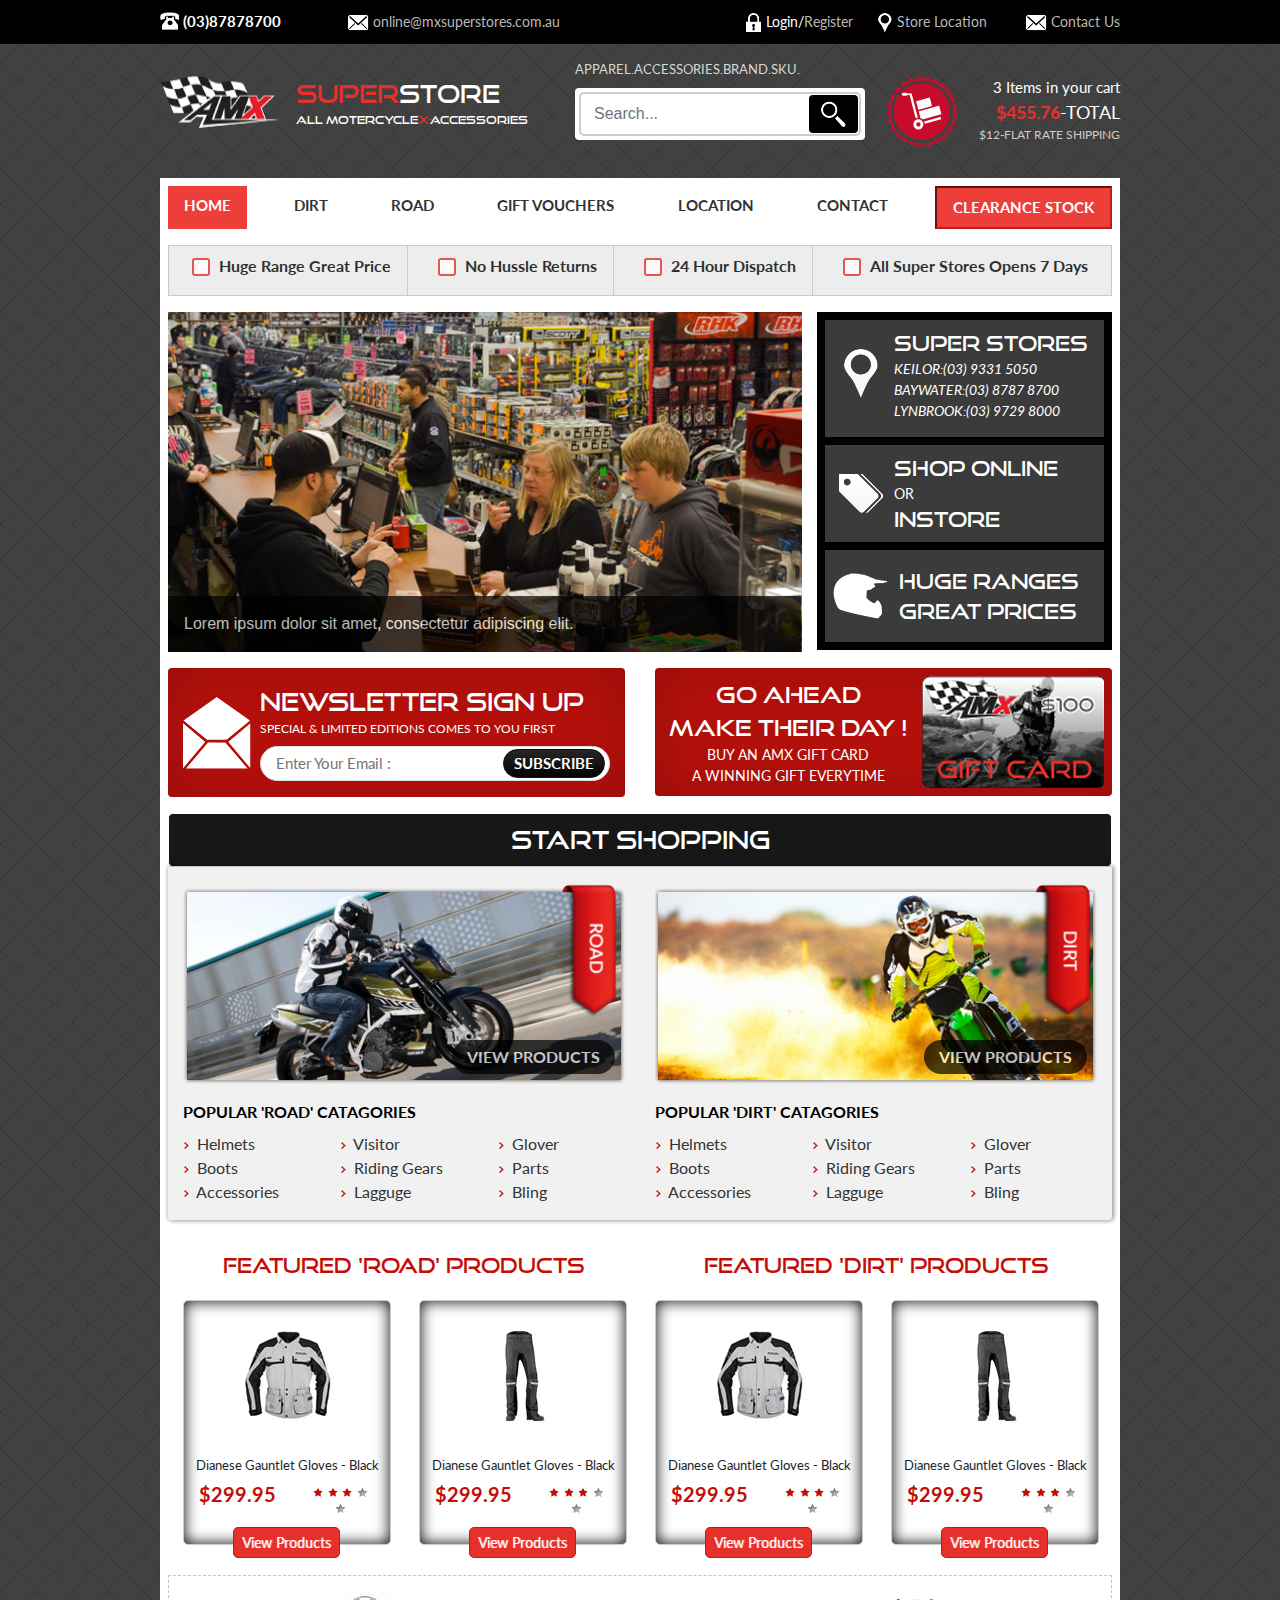
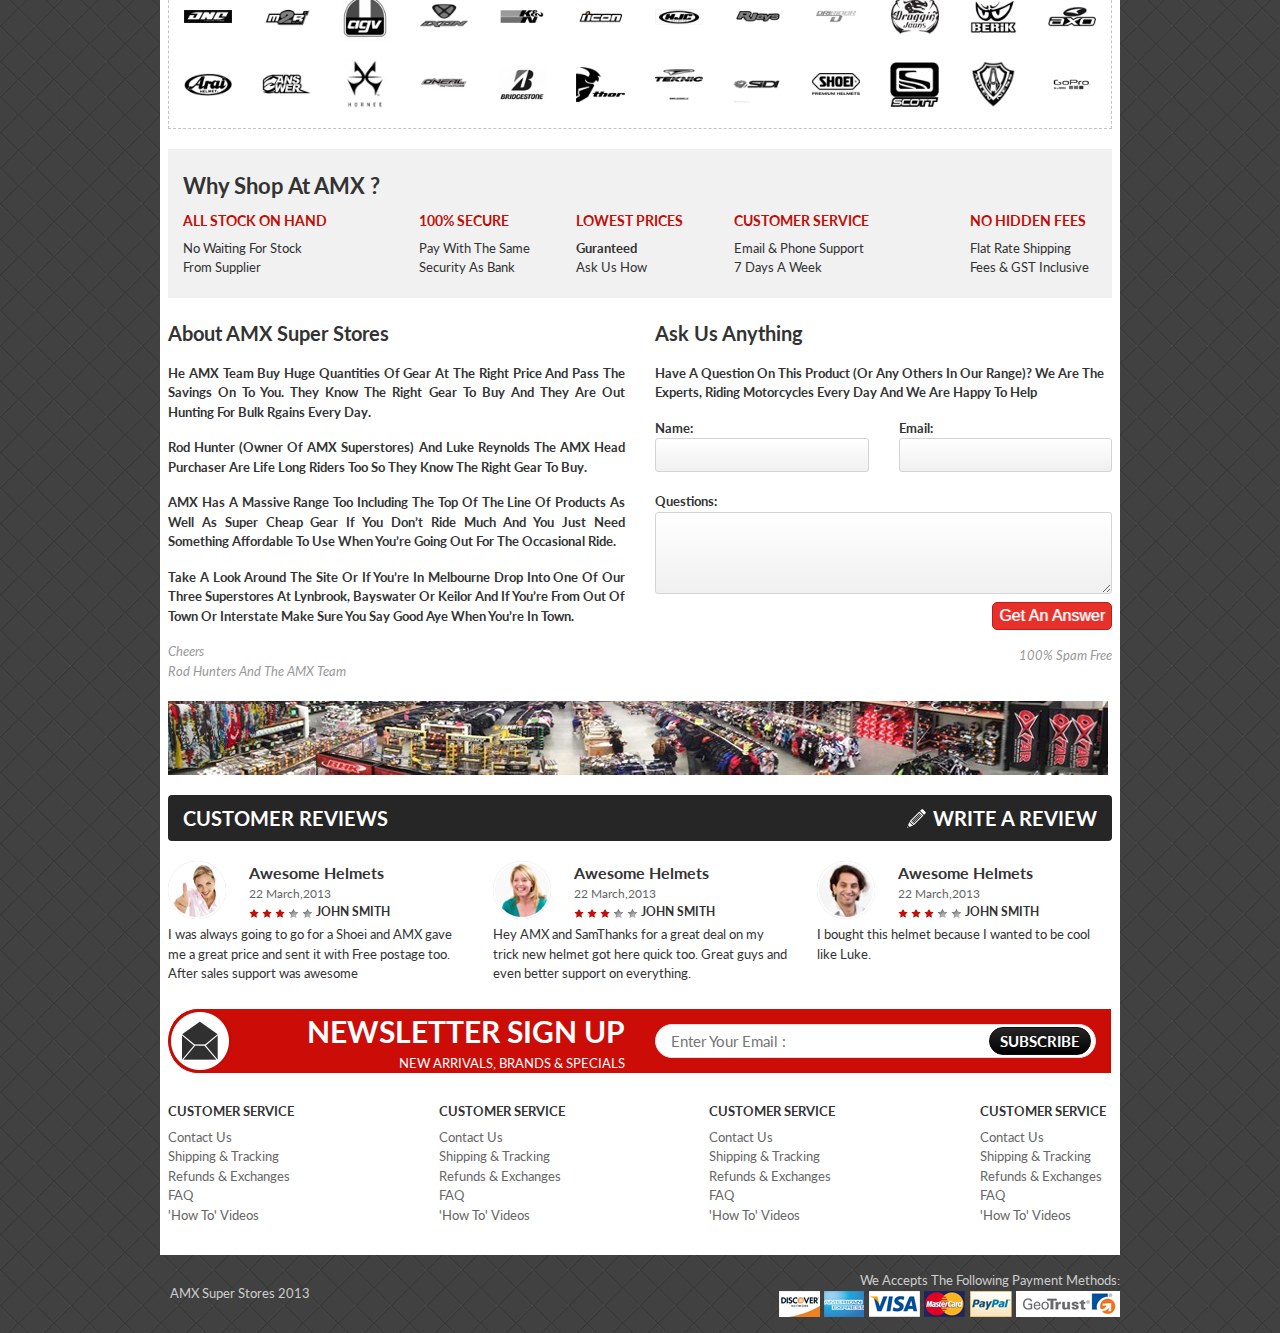
<file: index.html>
<html lang="en">
<head>
    <meta charset="UTF-8">
    <meta name="viewport" content="width=device-width, initial-scale=1.0">
    <meta http-equiv="X-UA-Compatible" content="ie=edge">
    <title>Super Stores</title>
    <link href="https://fonts.googleapis.com/css?family=Lato:300,400,700,900&display=swap" rel="stylesheet">
    <link rel="stylesheet" href="https://maxcdn.bootstrapcdn.com/bootstrap/4.0.0/css/bootstrap.min.css" integrity="sha384-Gn5384xqQ1aoWXA+058RXPxPg6fy4IWvTNh0E263XmFcJlSAwiGgFAW/dAiS6JXm" crossorigin="anonymous">
    <link rel="stylesheet" href="css/custom.css">
    <link rel="stylesheet" href="Fonts/good_times/GoodTimesRg-Regular/styles.css">
</head>
<body>
    <header class="bg-black">
        <div class="wrapper m-lg-auto py-10">
            <div class="row m-0 justify-content-between">
                <div class="col-lg-5">
                    <div class="row justify-content-between px-2 px-lg-0">
                        <div class="col-4 col px-0">
                            <span class="align-text-bottom"><img src="images/telephone-icon.png" alt=""></span>
                            <span class="text-white font-lato-F-15 font-weight-bold">(03)87878700</span>
                        </div>
                        <div class="col-8 col px-0 text-right">
                            <span><img src="images/email-icon.png" alt=""></span>
                            <span><a class="decoration-none text-caplitalize font-lato-F-14 text-gray1" href="mailto:online@mxsuperstores.com.au">online@mxsuperstores.com.au</a></span>
                        </div>
                    </div>
                </div>
                <div class="col-lg-5">
                   <div class="row justify-content-between px-2 px-lg-0 text-lg-right">
                        <div class="col-4 px-0">
                            <span><img src="images/login-icon.png" alt=""></span>
                            <span><a class="decoration-none text-white text-capitalize font-lato-F-14" href="#">login/<a class="decoration-none text-gray1 text-capitalize font-lato-F-14" href="#">register</a></span>
                        </div>
                        <div class="col-4 px-0 text-center text-lg-right">
                            <span><img src="images/location-icon.png" alt=""></span>
                            <span><a class="text-capitalize decoration-none text-gray1 font-lato-F-14" href="#">store location</a class="text-caplitalize"></span>
                        </div>
                        <div class="col-4 px-0 text-right">
                            <span><img src="images/email-icon.png" alt=""></span>
                            <span><a class="text-capitalize decoration-none text-gray1 font-lato-F-14" href="#">contact us</a class="text-caplitalize"></span>
                        </div>
                   </div>
                </div>
            </div>
        </div>
    </header> <!--black header code ends here-->
    <div class="bg">
        <div class="wrapper m-lg-auto">
            <div class="row m-0 pt-3 pb-30">
                <div class="col-7 col-md-6 col-lg-5 order-1 order-lg-1">
                    <div class="row pt-lg-3 px-2 px-lg-0">
                        <img class="img-fluid" src="images/logo.png" alt="">
                        <div class="col">
                            <p class="font-GoodtimesRg-f-24 text-uppercase m-0 text-white"><span class="text-red">super</span>store</p>
                            <p class="m-0 font-GoodtimesRg-f-11 text-uppercase text-white">all motercycle<span class="text-red">x-</span>accessories</p>
                        </div>
                    </div>
                </div>
                <div class="col-lg-4 order-3 order-lg-2">
                    <p class="text-uppercase text-gray2 font-lato-F-13 m-0 pb-2">apparel.accessories.brand.sku.</p>
                    <div class="p-1 bg-white rounded">
                        <form action="" class="m-0">
                            <div class="input-group custom-input-group">
                                <input type="text" class="form-control border-0" placeholder="Search..." aria-label="Search..." aria-describedby="basic-addon2">
                                <div class="input-group-append">
                                  <button class="btn btn-outline-secondary bg-black rounded border-0" type="button"><img src="images/search-icon.png" alt=""></button>
                                </div>
                            </div>
                        </form>
                    </div>
                </div>
                <div class="col-5 col-lg-3 order-2 order-lg-3">
                    <div class="row text-right px-2 px-lg-0 pt-lg-3">
                        <div class="col px-0">
                            <img src="images/cart-icon.png" alt="">
                        </div>
                        <div class="col-lg-8 px-0">
                            <p class="m-0 font-lato-F-15 text-white">3 Items in your cart</p>
                            <p class="m-0 font-lato-F-18 text-white text-uppercase"><span class="text-red font-weight-bold">$455.76</span>-total</p>
                            <p class="m-0 font-lato-F-12 text-uppercase text-ccc">$12-flat rate shipping</p>
                        </div>
                    </div>
                </div>
            </div> <!---------logo header area's code ends here---------->
            <div class="bg-gray">
                <div class="wrapper1">
                    <div class="px-2">
                        <nav class="nav nav-pills flex-column flex-lg-row justify-content-between font-lato-F-15 px-10 py-3 py-lg-2 text-center">
                            <a class="flex-sm-fill text-sm-center nav-link active text-uppercase font-weight-bold" href="#">home</a>
                            <a class="flex-sm-fill text-sm-center nav-link text-uppercase text-gray3 font-weight-bold" href="#">dirt</a>
                            <a class="flex-sm-fill text-sm-center nav-link text-uppercase text-gray3 font-weight-bold" href="#">road</a>
                            <a class="flex-sm-fill text-sm-center nav-link text-uppercase text-gray3 font-weight-bold" href="#">Gift vouchers</a>
                            <a class="flex-sm-fill text-sm-center nav-link text-uppercase text-gray3 font-weight-bold" href="#">location</a>
                            <a class="flex-sm-fill text-sm-center nav-link text-uppercase text-gray3 font-weight-bold" href="#">contact</a>
                            <a class="flex-sm-fill text-sm-center nav-link active text-uppercase font-weight-bold" href="#">clearance stock</a>
                        </nav> <!---navbar code ends here-->
                        <div class="row bg-chkbox-gray mx-0 mt-lg-2 chkdiv">
                           <div class="checkbox-custom px-3 py-2 m-auto">
                                <label>
                                    <input type="checkbox">
                                    <b></b>
                                    <span class="text-capitalize font-lato-F-16 text-black font-weight-bold">huge range great price</span>
                                </label>
                            </div>
                            <div class="checkbox-custom px-3 py-2 m-auto">
                                <label>
                                    <input type="checkbox">
                                    <b></b>
                                    <span class="text-capitalize font-lato-F-16 text-black font-weight-bold">no hussle returns</span>
                                </label>
                            </div>
                            <div class="checkbox-custom px-3 py-2 m-auto">
                                <label>
                                    <input type="checkbox">
                                    <b></b>
                                    <span class="text-capitalize font-lato-F-16 text-black font-weight-bold">24 hour dispatch</span>
                                </label>
                            </div>
                            <div class="checkbox-custom px-3 py-2 m-auto">
                                <label>
                                    <input type="checkbox">
                                    <b></b>
                                    <span class="text-capitalize font-lato-F-16 text-black font-weight-bold">all super stores opens 7 days</span>
                                </label>
                            </div>
                        </div> <!--checkbox options code ends here-->
                        <div class="py-3">
                            <div class="row">
                                <div class="col-12 col-lg-8 pr-lg-0 img-banners">
                                    <img class="w-100" src="images/banner1.png" alt="">
                                    <div class="lower-border">
                                        <p class="m-0 pl-3 py-3 text-white">Lorem ipsum dolor sit amet, consectetur adipiscing elit.</p>
                                    </div>
                                </div>
                                <div class="col-12 col-lg-4">
                                    <div class="bg-black p-2 d-sm-flex justify-content-sm-between justify-content-md-around d-lg-block">
                                        <div class="row bg-gray1 p-2 pb-lg-3 mx-0 justify-content-around align-items-center">
                                            <div class="col-3 col-lg-2 px-0 text-center">
                                                <img src="images/location-big-icon.png" alt="">
                                            </div>
                                            <div class="col-9 col-lg-9 px-0 text-center text-lg-left">
                                                <p class="m-0 text-white text-uppercase
                                                font-GoodtimesRg-f-20">super stores</p>
                                                <p class="m-0 text-white text-uppercase font-lato-F-14 font-italic
                                                "><span>keilor:</span><span>(03) 9331 5050</span></p>
                                                <p class="m-0 text-white text-uppercase font-lato-F-14 font-italic
                                                "><span>baywater:</span><span>(03) 8787 8700</span></p>
                                                <p class="m-0 text-white text-uppercase font-lato-F-14 font-italic
                                                "><span>lynbrook:</span><span>(03) 9729 8000</span></p>
                                            </div>
                                        </div>
                                        <div class="row bg-gray1 p-2 py-lg-2 mx-0 mx-lg-0 my-2 my-sm-0 mx-sm-2 my-lg-2 justify-content-around align-items-center">
                                            <div class="col-3 col-lg-2 px-0 text-center">
                                                <img src="images/tag-big-icon.png" alt="">
                                            </div>
                                            <div class="col-9 col-lg-9 px-0 text-center text-lg-left">
                                                <p class="m-0 text-white text-uppercase font-GoodtimesRg-f-20">shop online</p>
                                                <p class="m-0 text-white text-uppercase font-lato-F-14">or</p>
                                                <p class="m-0 text-white text-uppercase font-GoodtimesRg-f-20">instore</p>
                                            </div>
                                        </div>
                                        <div class="row bg-gray1 p-2 py-lg-3 mx-0 justify-content-between align-items-center">
                                            <div class="col-3 col-lg-2 px-0 text-center">
                                                <img src="images/headgear-icon.png" alt="">
                                            </div>
                                            <div class="col-9 col-lg-9 px-0 text-center text-lg-left">
                                                <p class="m-0 text-white text-uppercase font-GoodtimesRg-f-20">huge ranges</p>
                                                <p class="m-0 text-white text-uppercase font-GoodtimesRg-f-20">great prices</p>
                                            </div>
                                        </div>
                                    </div>
                                </div>
                            </div>
                        </div> <!-- banners code ends here -->
                        <div class="bike-cards">
                            <div class="row">
                                <div class="col-12 col-lg-6 mb-2 mb-lg-0">
                                    <div class="row mx-0 bg-bike-cards rounded align-items-center py-3 justify-content-around bike-card1">
                                        <div class="col-3 col-md-3 col-lg-2 pr-0 pr-lg-3 text-md-center text-lg-left">
                                            <img src="images/email-big-icon.png" alt="">
                                        </div>
                                        <div class="col-9 col-md-6 col-lg-10 pl-0 pl-lg-3">
                                            <p class="m-0 font-GoodtimesRg-f-24 text-uppercase text-white">newsletter sign up</p>
                                            <p class="m-0 font-lato-F-12 text-uppercase text-white">special & limited editions comes to you first</p>
                                            <div class="col p-0 mt-2">
                                                <form action="" class="m-0">
                                                    <div class="subscribe-butn-area">
                                                        <input type="text" name="" id="" class="w-100 subs-input font-lato-F-15 text-gray6" placeholder="Enter Your Email :">
                                                        <button class="subs-btn1 button-bg text-white text-uppercase font-lato-F-15 font-weight-bold">subscribe</button>
                                                    </div>
                                                </form>
                                            </div>
                                        </div>
                                    </div>
                                </div>
                                <div class="col-12 col-lg-6 mt-2 mt-lg-0">
                                    <div class="row mx-0 bg-bike-cards rounded py-2 text-center align-items-center bike-card1">
                                        <div class="col-6 col-lg-7 px-0 text-uppercase text-white">
                                            <p class="m-0 font-GoodtimesRg-f-22">go ahead</p>
                                            <p class="m-0 font-GoodtimesRg-f-22">make their day !</p>
                                            <p class="m-0 font-lato-F-14">buy an amx gift card</p>
                                            <p class="m-0 font-lato-F-14">a winning gift everytime</p>
                                        </div>
                                        <div class="col*">
                                            <div>
                                                <img class="img-responsive" src="images/gift-card-icon.png" alt="">
                                            </div>
                                        </div>
                                    </div>
                                </div>
                            </div>
                        </div> <!--bike cards ends here------>
                        <div class="row mx-0 pt-3">
                            <button type="button" class="btn btn-secondary btn-lg btn-block text-uppercase font-GoodtimesRg-f-24 bg-startShopping custom-btn">start shopping</button>
                        </div> <!-- start shopping code ends here------>
                        <div class="row mx-0">
                            <div class="bg-offwhite rounded-bottom bike-categories">
                                <div class="row mx-0 pt-3">
                                    <div class="col-12 col-md-6 col-lg-6">
                                        <div class="dirt-bike-cart">
                                            <img class="w-100" src="images/roadbike-img.png" alt="">
                                            <button class="btn-custom-1 font-lato-F-16 font-weight-bold">view products</button>
                                        </div>
                                        <div class="product-nav py-3">
                                            <p class="m-0 text-uppercase font-lato-F-16 font-weight-bold text-black pb-lg-2">popular 'road' catagories</p>
                                            <div class="row justify-content-between">
                                                <div class="col-4 px-0">
                                                    <ul class="nav flex-column">
                                                        <li class="nav-item">
                                                          <a class="nav-link text-capitalize text-gray3 font-lato-F-16" href="#"><img class="px-1" src="images/red-arrow.png" alt=""> helmets</a>
                                                        </li>
                                                        <li class="nav-item">
                                                          <a class="nav-link text-capitalize text-gray3 font-lato-F-16" href="#"><img class="px-1" src="images/red-arrow.png" alt=""> boots</a>
                                                        </li>
                                                        <li class="nav-item">
                                                          <a class="nav-link text-capitalize text-gray3 font-lato-F-16" href="#"><img class="px-1" src="images/red-arrow.png" alt=""> accessories</a>
                                                        </li>
                                                    </ul>
                                                </div>
                                                <div class="col-4 px-0">
                                                    <ul class="nav flex-column">
                                                        <li class="nav-item">
                                                          <a class="nav-link text-capitalize text-gray3 font-lato-F-16" href="#"><img class="px-1" src="images/red-arrow.png" alt=""> visitor</a>
                                                        </li>
                                                        <li class="nav-item">
                                                          <a class="nav-link text-capitalize text-gray3 font-lato-F-16" href="#"><img class="px-1" src="images/red-arrow.png" alt=""> riding gears</a>
                                                        </li>
                                                        <li class="nav-item">
                                                          <a class="nav-link text-capitalize text-gray3 font-lato-F-16" href="#"><img class="px-1" src="images/red-arrow.png" alt=""> lagguge</a>
                                                        </li>
                                                    </ul>
                                                </div>
                                                <div class="col-4 px-0">
                                                    <ul class="nav flex-column">
                                                        <li class="nav-item">
                                                          <a class="nav-link text-capitalize text-gray3 font-lato-F-16" href="#"><img class="px-1" src="images/red-arrow.png" alt=""> glover</a>
                                                        </li>
                                                        <li class="nav-item">
                                                          <a class="nav-link text-capitalize text-gray3 font-lato-F-16" href="#"><img class="px-1" src="images/red-arrow.png" alt=""> parts</a>
                                                        </li>
                                                        <li class="nav-item">
                                                          <a class="nav-link text-capitalize text-gray3 font-lato-F-16" href="#"><img class="px-1" src="images/red-arrow.png" alt=""> bling</a>
                                                        </li>
                                                    </ul>
                                                </div>
                                            </div>
                                        </div>
                                    </div>
                                    <div class="col-12 col-md-6 col-lg-6">
                                        <div class="dirt-bike-cart">
                                            <img class="w-100" src="images/dit-bike-img.png" alt="">
                                            <button class="btn-custom-1 font-lato-F-16 font-weight-bold">view products</button>
                                        </div>
                                        <div class="product-nav py-3">
                                            <p class="m-0 text-uppercase font-lato-F-16 font-weight-bold text-black pb-lg-2">popular 'dirt' catagories</p>
                                            <div class="row justify-content-between">
                                                <div class="col-4 px-0">
                                                    <ul class="nav flex-column">
                                                        <li class="nav-item">
                                                          <a class="nav-link text-capitalize text-gray3 font-lato-F-16" href="#"><img class="px-1" src="images/red-arrow.png" alt=""> helmets</a>
                                                        </li>
                                                        <li class="nav-item">
                                                          <a class="nav-link text-capitalize text-gray3 font-lato-F-16" href="#"><img class="px-1" src="images/red-arrow.png" alt=""> boots</a>
                                                        </li>
                                                        <li class="nav-item">
                                                          <a class="nav-link text-capitalize text-gray3 font-lato-F-16" href="#"><img class="px-1" src="images/red-arrow.png" alt=""> accessories</a>
                                                        </li>
                                                    </ul>
                                                </div>
                                                <div class="col-4 px-0">
                                                    <ul class="nav flex-column">
                                                        <li class="nav-item">
                                                          <a class="nav-link text-capitalize text-gray3 font-lato-F-16" href="#"><img class="px-1" src="images/red-arrow.png" alt=""> visitor</a>
                                                        </li>
                                                        <li class="nav-item">
                                                          <a class="nav-link text-capitalize text-gray3 font-lato-F-16" href="#"><img class="px-1" src="images/red-arrow.png" alt=""> riding gears</a>
                                                        </li>
                                                        <li class="nav-item">
                                                          <a class="nav-link text-capitalize text-gray3 font-lato-F-16" href="#"><img class="px-1" src="images/red-arrow.png" alt=""> lagguge</a>
                                                        </li>
                                                    </ul>
                                                </div>
                                                <div class="col-4 px-0">
                                                    <ul class="nav flex-column">
                                                        <li class="nav-item">
                                                          <a class="nav-link text-capitalize text-gray3 font-lato-F-16" href="#"><img class="px-1" src="images/red-arrow.png" alt=""> glover</a>
                                                        </li>
                                                        <li class="nav-item">
                                                          <a class="nav-link text-capitalize text-gray3 font-lato-F-16" href="#"><img class="px-1" src="images/red-arrow.png" alt=""> parts</a>
                                                        </li>
                                                        <li class="nav-item">
                                                          <a class="nav-link text-capitalize text-gray3 font-lato-F-16" href="#"><img class="px-1" src="images/red-arrow.png" alt=""> bling</a>
                                                        </li>
                                                    </ul>
                                                </div>
                                            </div>
                                        </div>
                                    </div>
                                </div>
                            </div>
                        </div> <!---bike categories code ends here----->
                        <div class="row mx-0 py-30">
                            <div class="col-12 col-lg-6">
                                <div class="row justify-content-center pb-20">
                                    <p class="text-redGoodTimes font-GoodtimesRg-f-20 m-0">featured 'road' products</p>
                                </div>
                                <div class="row">
                                    <div class="col-6">
                                        <div class="cards bg-white m-auto">
                                            <div class="py-30">
                                                <img src="images/jacket-icon.png" alt="">
                                            </div>
                                            <p class="m-0 font-lato-F-13 py-1">Dianese Gauntlet Gloves - Black</p>
                                            <div class="row mx-0 pb-30">
                                                <div class="col">
                                                    <p class="m-0 text-redGoodTimes font-weight-bold font-lato-F-20">$299.95</p>
                                                </div>
                                                <div class="col">
                                                    <img src="images/red-star-icon.png" alt="">
                                                    <img src="images/red-star-icon.png" alt="">
                                                    <img src="images/red-star-icon.png" alt="">
                                                    <img src="images/star-gray.png" alt="">
                                                    <img src="images/star-gray.png" alt="">
                                                </div>
                                            </div>
                                        </div>
                                        <div class="row justify-content-center">
                                            <button class="px-2 py-1 cards-btn font-lato-F-14">view products</button>
                                        </div>
                                    </div>
                                    <div class="col-6">
                                        <div class="cards bg-white m-auto">
                                           <div class="py-30">
                                                <img src="images/pant-icon.png" alt="">
                                           </div>
                                            <p class="m-0 font-lato-F-13 py-1">Dianese Gauntlet Gloves - Black</p>
                                            <div class="row mx-0 pb-30">
                                                <div class="col">
                                                    <p class="m-0 text-redGoodTimes font-weight-bold font-lato-F-20">$299.95</p>
                                                </div>
                                                <div class="col">
                                                    <img src="images/red-star-icon.png" alt="">
                                                    <img src="images/red-star-icon.png" alt="">
                                                    <img src="images/red-star-icon.png" alt="">
                                                    <img src="images/star-gray.png" alt="">
                                                    <img src="images/star-gray.png" alt="">
                                                </div>
                                            </div>
                                        </div>
                                        <div class="row justify-content-center">
                                            <button class="px-2 py-1 cards-btn font-lato-F-14">view products</button>
                                        </div>
                                    </div>
                                </div>
                             </div>  
                             <div class="col-12 col-lg-6 mt-5 mt-lg-0">
                                    <div class="row justify-content-center pb-20">
                                        <p class="text-redGoodTimes font-GoodtimesRg-f-20 m-0">featured 'dirt' products</p>
                                    </div>
                                    <div class="row">
                                        <div class="col-6">
                                            <div class="cards bg-white m-auto">
                                                <div class="py-30">
                                                    <img src="images/jacket-icon.png" alt="">
                                                </div>
                                                <p class="m-0 font-lato-F-13 py-1">Dianese Gauntlet Gloves - Black</p>
                                                <div class="row mx-0 pb-30">
                                                    <div class="col">
                                                        <p class="m-0 text-redGoodTimes font-weight-bold font-lato-F-20">$299.95</p>
                                                    </div>
                                                    <div class="col">
                                                        <img src="images/red-star-icon.png" alt="">
                                                        <img src="images/red-star-icon.png" alt="">
                                                        <img src="images/red-star-icon.png" alt="">
                                                        <img src="images/star-gray.png" alt="">
                                                        <img src="images/star-gray.png" alt="">
                                                    </div>
                                                </div>
                                            </div>
                                            <div class="row justify-content-center">
                                                <button class="px-2 py-1 cards-btn font-lato-F-14">view products</button>
                                            </div>
                                        </div>
                                        <div class="col-6">
                                            <div class="cards bg-white position-relative m-auto">
                                               <div class="py-30">
                                                    <img src="images/pant-icon.png" alt="">
                                               </div>
                                                <p class="m-0 font-lato-F-13 py-1">Dianese Gauntlet Gloves - Black</p>
                                                <div class="row mx-0 pb-30">
                                                    <div class="col">
                                                        <p class="m-0 text-redGoodTimes font-weight-bold font-lato-F-20">$299.95</p>
                                                    </div>
                                                    <div class="col">
                                                        <img src="images/red-star-icon.png" alt="">
                                                        <img src="images/red-star-icon.png" alt="">
                                                        <img src="images/red-star-icon.png" alt="">
                                                        <img src="images/star-gray.png" alt="">
                                                        <img src="images/star-gray.png" alt="">
                                                    </div>
                                                </div>
                                            </div>
                                            <div class="row justify-content-center">
                                                <button class="px-2 py-1 cards-btn font-lato-F-14">view products</button>
                                            </div>
                                        </div>
                                    </div>
                             </div> 
                        </div> <!---products cards code ends here----->
                        <div class="brands-logo py-2">
                            <div class="row mx-0 py-2 align-items-center justify-content-between">
                                <div class="col-2 col-lg-1 py-2 py-lg-0">
                                    <img class="img-fluid" src="images/1.png" alt="">
                                </div>
                                <div class="col-2 col-lg-1 py-2 py-lg-0">
                                    <img class="img-fluid" src="images/2.png" alt="">
                                </div>
                                <div class="col-2 col-lg-1 py-2 py-lg-0">
                                    <img class="img-fluid" src="images/3.png" alt="">
                                </div>
                                <div class="col-2 col-lg-1 py-2 py-lg-0">
                                    <img class="img-fluid" src="images/4.png" alt="">
                                </div>
                                <div class="col-2 col-lg-1 py-2 py-lg-0">
                                    <img class="img-fluid" src="images/5.png" alt="">
                                </div>
                                <div class="col-2 col-lg-1 py-2 py-lg-0">
                                    <img class="img-fluid" src="images/6.png" alt="">
                                </div>
                                <div class="col-2 col-lg-1 py-2 py-lg-0">
                                    <img class="img-fluid" src="images/7.png" alt="">
                                </div>
                                <div class="col-2 col-lg-1 py-2 py-lg-0">
                                    <img class="img-fluid" src="images/8.png" alt="">
                                </div>
                                <div class="col-2 col-lg-1 py-2 py-lg-0">
                                    <img class="img-fluid" src="images/9.png" alt="">
                                </div>
                                <div class="col-2 col-lg-1 py-2 py-lg-0">
                                    <img class="img-fluid" src="images/10.png" alt="">
                                </div>
                                <div class="col-2 col-lg-1 py-2 py-lg-0">
                                    <img class="img-fluid" src="images/11.png" alt="">
                                </div>
                                <div class="col-2 col-lg-1 py-2 py-lg-0">
                                    <img class="img-fluid" src="images/12.png" alt="">
                                </div>
                            </div>
                            <div class="row mx-0 py-2 align-items-center">
                                <div class="col-2 col-lg-1 py-2 py-lg-0">
                                    <img class="img-fluid" src="images/13.png" alt="">
                                </div>
                                <div class="col-2 col-lg-1 py-2 py-lg-0">
                                    <img class="img-fluid" src="images/14.png" alt="">
                                </div>
                                <div class="col-2 col-lg-1 py-2 py-lg-0">
                                    <img class="img-fluid" src="images/15.png" alt="">
                                </div>
                                <div class="col-2 col-lg-1 py-2 py-lg-0">
                                    <img class="img-fluid" src="images/16.png" alt="">
                                </div>
                                <div class="col-2 col-lg-1 py-2 py-lg-0">
                                    <img class="img-fluid" src="images/17.png" alt="">
                                </div>
                                <div class="col-2 col-lg-1 py-2 py-lg-0">
                                    <img class="img-fluid" src="images/18.png" alt="">
                                </div>
                                <div class="col-2 col-lg-1 py-2 py-lg-0">
                                    <img class="img-fluid" src="images/19.png" alt="">
                                </div>
                                <div class="col-2 col-lg-1 py-2 py-lg-0">
                                    <img class="img-fluid" src="images/20.png" alt="">
                                </div>
                                <div class="col-2 col-lg-1 py-2 py-lg-0">
                                    <img class="img-fluid" src="images/21.png" alt="">
                                </div>
                                <div class="col-2 col-lg-1 py-2 py-lg-0">
                                    <img class="img-fluid" src="images/22.png" alt="">
                                </div>
                                <div class="col-2 col-lg-1 py-2 py-lg-0">
                                    <img class="img-fluid" src="images/23.png" alt="">
                                </div>
                                <div class="col-2 col-lg-1 py-2 py-lg-0">
                                    <img class="img-fluid" src="images/24.png" alt="">
                                </div>
                            </div>
                        </div> <!---brands logo code ends here----->
                        <div class="reason bg-offwhite my-20 py-20">
                            <div class="row mx-0 pl-15 justify-content-center                       justify-content-md-start">
                                <p class="m-0 font-lato-F-22 font-weight-bold text-capitalize text-gray3">why shop at AMX ?</p>
                            </div>
                            <div class="row mx-0">
                                <div class="col-5 col-lg-3 pr-0 m-auto">
                                    <p class="m-0 text-redGoodTimes font-lato-F-14 font-weight-bold text-uppercase py-2">all stock on hand</p>
                                    <p class="m-0 font-lato-F-13 text-capitalize text-gray3 font-weight-normal">no waiting for stock</p>
                                    <p class="m-0 font-lato-F-13 text-capitalize text-gray3 font-weight-normal">from supplier</p>
                                </div>
                                <div class="col-4 col-lg-2 pr-0 m-auto">
                                    <p class="m-0 text-redGoodTimes font-lato-F-14 font-weight-bold text-uppercase py-2">100% secure</p>
                                    <p class="m-0 font-lato-F-13 text-capitalize text-gray3">pay with the same</p>
                                    <p class="m-0 font-lato-F-13 text-capitalize text-gray3">security as bank</p>
                                </div>
                                <div class="col-4 col-lg-2 pr-0 m-auto">
                                    <p class="m-0 text-redGoodTimes font-lato-F-14 font-weight-bold text-uppercase py-2">lowest prices</p>
                                    <p class="m-0 font-lato-F-13 text-capitalize text-gray3 font-weight-bold">guranteed</p>
                                    <p class="m-0 font-lato-F-13 text-capitalize text-gray3">ask us how</p>
                                </div>
                                <div class="col-4 col-lg-3 pr-0 m-auto">
                                    <p class="m-0 text-redGoodTimes font-lato-F-14 font-weight-bold text-uppercase py-2">customer service</p>
                                    <p class="m-0 font-lato-F-13 text-capitalize text-gray3">email & phone support</p>
                                    <p class="m-0 font-lato-F-13 text-capitalize text-gray3">7 days a week</p>
                                </div>
                                <div class="col-4 col-lg-2 m-auto">
                                    <p class="m-0 text-redGoodTimes font-lato-F-14 font-weight-bold text-uppercase py-2">no hidden fees</p>
                                    <p class="m-0 font-lato-F-13 text-capitalize text-gray3">flat rate shipping</p>
                                    <p class="m-0 font-lato-F-13 text-capitalize text-gray3">fees & GST inclusive</p>
                                </div>
                            </div>
                        </div> <!-- the reason part code ends here ---->
                        <div class="about">
                            <div class="row pb-20">
                                <div class="col-12 col-md-6">
                                    <p class="text-capitalize font-lato-F-20 font-weight-bold text-gray3">about AMX super stores</p>
                                    <p class="text-capitalize font-lato-F-13 font-weight-bold text-gray3 text-justify">he AMX team buy huge quantities of gear at the right price and pass the savings on to you. They know the right gear to buy and they are out hunting for bulk  rgains every day. </p>
                                    <p class="text-capitalize font-lato-F-13 font-weight-bold text-gray3 text-justify">Rod Hunter (owner of AMX Superstores) and Luke Reynolds the AMX head purchaser are life long riders too so they know the right gear to buy.</p>         
                                    <p class="text-capitalize font-lato-F-13 font-weight-bold text-gray3 text-justify"> AMX has a massive range too including the top of the line of products as well as super cheap gear if you don’t ride much and you just need something affordable to use when you’re going out for the occasional ride.</p>         
                                    <p class="text-capitalize font-lato-F-13 font-weight-bold text-gray3 text-justify">Take a look around the site or if you’re in Melbourne drop into one of our three superstores at Lynbrook, Bayswater or Keilor and if you’re from out of town or interstate make sure you say good aye when you’re in town. </p>
                                    <p class="m-0 text-capitalize font-lato-F-13 text-gray4 font-italic">cheers</p>
                                    <p class="m-0 text-capitalize font-lato-F-13 text-gray4 font-italic">rod hunters and the AMX team</p>
                                </div>
                                <div class="col-12 col-sm-10 m-auto col-md-6 pt-3 pt-md-0 mt-md-0">
                                    <p class="text-capitalize font-lato-F-20 font-weight-bold text-gray3">ask us anything</p>
                                    <p class="text-capitalize font-lato-F-13 font-weight-bold text-gray3">Have a question on this product (or any others in our range)? We are the experts, riding motorcycles every day and we are happy to help</p>
                                    <div class="row">
                                        <div class="col col-6">
                                            <span class="text-capitalize font-lato-F-13 font-weight-bold text-gray3 py-1" for="name" >name:</span>
                                            <input type="text" name="name" id="name" class="w-100 py-1">
                                        </div>
                                        <div class="col col-6">
                                            <span class="text-capitalize font-lato-F-13 font-weight-bold text-gray3 py-1" for="email" >email:</span>
                                            <input type="email" name="email" id="email" class="w-100 py-1">
                                        </div>
                                    </div>
                                    <div class="row pt-20">
                                        <div class="col">
                                            <span class="text-capitalize font-lato-F-13 font-weight-bold text-gray3 py-1" for="questions" >questions:</span>
                                            <textarea name="questions" id="questions" cols="30" rows="3" class="w-100 py-1"></textarea>
                                        </div>
                                    </div>
                                    <div class="row mx-0 py-2 justify-content-end">
                                        <button class="cards-btn-answer">get an answer</button>
                                    </div>
                                    <div class="row mx-0 py-2 justify-content-end">
                                        <p class="m-0 text-capitalize font-lato-F-13 text-gray4 font-italic">100% spam free</p>
                                    </div>
                                </div>
                            </div>
                        </div> <!--- about code ends here---->
                        <div class="row mx-0 pb-20">
                            <img class="img-fluid" src="images/banner-bottom.png" alt="">
                        </div>
                        <div class="row mx-0 bg-reviews justify-content-between py-2 rounded">
                            <div class="col col-lg-3">
                                <a href="#" class="text-decoration-none"><p class="m-0 text-white text-uppercase font-lato-F-20 font-weight-bold">customer reviews</p></a>
                            </div>
                            <div class="col col-lg-3 text-right">
                                <a href="#" class="text-decoration-none">
                                    <span class="review-pen"><img src="images/pencil-icon.png" alt=""></span>
                                    <span class="text-white text-uppercase font-lato-F-20 font-weight-bold">write a review</span>
                                </a>
                            </div>
                        </div> <!-----review code ends here----->
                        <div class="profiles py-20">
                            <div class="row">
                                <div class="col-12 col-md-4">
                                    <div class="row">
                                        <div class="col-3">
                                            <img src="images/profile1.png" alt="">
                                        </div>
                                        <div class="col-9">
                                            <p class="text-capitalize font-lato-F-16 font-weight-bold text-gray3 m-0">awesome helmets</p>
                                            <p class="m-0 font-lato-F-12 text-capitalize text-gray5">22 march,2013</p>
                                            <p class="m-0 text-uppercase font-lato-F-12 font-weight-bold text-gray3">
                                                <span>
                                                    <img src="images/red-star-icon.png" alt="">
                                                    <img src="images/red-star-icon.png" alt="">
                                                    <img src="images/red-star-icon.png" alt="">
                                                    <img src="images/star-gray.png" alt="">
                                                    <img src="images/star-gray.png" alt="">
                                                </span>
                                                <span class="text-uppercase">john smith</span>
                                            </p>
                                        </div>
                                    </div>
                                    <div class="row mx-0">
                                        <p class="font-lato-F-13 py-1 text-gray3">I was always going to go for a Shoei and AMX gave me a great price and sent it with Free postage too.
                                            After sales support was awesome
                                        </p>
                                    </div>
                                </div>
                                <div class="col-12 col-md-4">
                                    <div class="row">
                                        <div class="col-3">
                                            <img src="images/profile2.png" alt="">
                                        </div>
                                        <div class="col-9">
                                            <p class="text-capitalize font-lato-F-16 font-weight-bold text-gray3 m-0">awesome helmets</p>
                                            <p class="m-0 font-lato-F-12 text-capitalize text-gray5">22 march,2013</p>
                                            <p class="m-0 text-uppercase font-lato-F-12 font-weight-bold text-gray3">
                                                <span>
                                                    <img src="images/red-star-icon.png" alt="">
                                                    <img src="images/red-star-icon.png" alt="">
                                                    <img src="images/red-star-icon.png" alt="">
                                                    <img src="images/star-gray.png" alt="">
                                                    <img src="images/star-gray.png" alt="">
                                                </span>
                                                <span class="text-uppercase">john smith</span>
                                            </p>
                                        </div>
                                    </div>
                                    <div class="row mx-0">
                                        <p class="font-lato-F-13 py-1 text-gray3">
                                            Hey AMX and SamThanks for a great deal on my trick new helmet got here quick too. Great guys and even better support on everything.
                                        </p>
                                    </div>
                                </div>
                                <div class="col-12 col-md-4">
                                    <div class="row">
                                        <div class="col-3">
                                            <img src="images/profile3.png" alt="">
                                        </div>
                                        <div class="col-9">
                                            <p class="text-capitalize font-lato-F-16 font-weight-bold text-gray3 m-0">awesome helmets</p>
                                            <p class="m-0 font-lato-F-12 text-capitalize text-gray5">22 march,2013</p>
                                            <p class="m-0 text-uppercase font-lato-F-12 font-weight-bold text-gray3">
                                                <span>
                                                    <img src="images/red-star-icon.png" alt="">
                                                    <img src="images/red-star-icon.png" alt="">
                                                    <img src="images/red-star-icon.png" alt="">
                                                    <img src="images/star-gray.png" alt="">
                                                    <img src="images/star-gray.png" alt="">
                                                </span>
                                                <span class="text-uppercase">john smith</span>
                                            </p>
                                        </div>
                                    </div>
                                    <div class="row mx-0">
                                        <p class="font-lato-F-13 py-1 text-gray3">
                                            I bought this helmet because I wanted to be cool like Luke.
                                        </p>
                                    </div>
                                </div>
                            </div>
                        </div> <!----profile code ends ----->
                        <div class="newsletter d-none d-lg-block">
                            <div class="email-logo w-25">
                                <img src="images/black-email-icon.png" alt="">
                            </div>
                            <div class="row mx-0 position-relative">
                                <div class="col bg-newsletter border border-white">
                                    <div class="row align-items-center text-lg-right">
                                        <div class="col col-lg-5 offset-lg-1">
                                            <p class="m-0 text-uppercase text-white font-lato-F-30 font-weight-bold"> newsletter sign up</p>
                                            <p class="m-0 text-uppercase text-white font-lato-F-13 ">new arrivals, brands & specials</p>
                                        </div>
                                        <div class="col col-lg-6">
                                            <form action="" class="m-0">
                                                <div class="subscribe-butn-area">
                                                    <input type="text" name="" id="" class="w-100 subs-input font-lato-F-15 text-gray6" placeholder="Enter Your Email :">
                                                    <button class="subs-btn button-bg text-white text-uppercase font-lato-F-15 font-weight-bold">subscribe</button>
                                                </div>
                                            </form>
                                        </div>
                                    </div>
                                </div>
                            </div>
                        </div> <!--newsletter code ends here---->
                        <div class="contactus-customerServices py-30">
                            <div class="row justify-content-between">
                                <div class="col col-lg-2 text-center text-lg-left">
                                    <h6 class="text-uppercase text-gray3 font-lato-F-13 font-weight-bold">customer service</h6>
                                    <ul class="nav flex-column">
                                        <li class="nav-item">
                                          <a class="nav-link text-capitalize text-gray5 font-lato-F-13 px-0 py-0" href="#">contact us</a>
                                        </li>
                                        <li class="nav-item">
                                          <a class="nav-link text-capitalize text-gray5 font-lato-F-13 px-0 py-0" href="#">shipping & tracking</a>
                                        </li>
                                        <li class="nav-item">
                                          <a class="nav-link text-capitalize text-gray5 font-lato-F-13 px-0 py-0" href="#">refunds & exchanges</a>
                                        </li>
                                        <li class="nav-item">
                                            <a class="nav-link text-uppercase text-gray5 font-lato-F-13 px-0 py-0" href="#">faq</a>
                                        </li>
                                        <li class="nav-item">
                                            <a class="nav-link text-capitalize text-gray5 font-lato-F-13 px-0 py-0" href="#">'how to' videos</a>
                                        </li>
                                    </ul>
                                </div>
                                <div class="col col-lg-2 text-center text-lg-left">
                                    <h6 class="text-uppercase text-gray3 font-lato-F-13 font-weight-bold">customer service</h6>
                                    <ul class="nav flex-column">
                                        <li class="nav-item">
                                          <a class="nav-link text-capitalize text-gray5 font-lato-F-13 px-0 py-0" href="#">contact us</a>
                                        </li>
                                        <li class="nav-item">
                                          <a class="nav-link text-capitalize text-gray5 font-lato-F-13 px-0 py-0" href="#">shipping & tracking</a>
                                        </li>
                                        <li class="nav-item">
                                          <a class="nav-link text-capitalize text-gray5 font-lato-F-13 px-0 py-0" href="#">refunds & exchanges</a>
                                        </li>
                                        <li class="nav-item">
                                            <a class="nav-link text-uppercase text-gray5 font-lato-F-13 px-0 py-0" href="#">faq</a>
                                        </li>
                                        <li class="nav-item">
                                            <a class="nav-link text-capitalize text-gray5 font-lato-F-13 px-0 py-0" href="#">'how to' videos</a>
                                        </li>
                                    </ul>
                                </div>
                                <div class="col-2 d-none d-lg-block">
                                    <h6 class="text-uppercase text-gray3 font-lato-F-13 font-weight-bold">customer service</h6>
                                    <ul class="nav flex-column">
                                        <li class="nav-item">
                                          <a class="nav-link text-capitalize text-gray5 font-lato-F-13 px-0 py-0" href="#">contact us</a>
                                        </li>
                                        <li class="nav-item">
                                          <a class="nav-link text-capitalize text-gray5 font-lato-F-13 px-0 py-0" href="#">shipping & tracking</a>
                                        </li>
                                        <li class="nav-item">
                                          <a class="nav-link text-capitalize text-gray5 font-lato-F-13 px-0 py-0" href="#">refunds & exchanges</a>
                                        </li>
                                        <li class="nav-item">
                                            <a class="nav-link text-uppercase text-gray5 font-lato-F-13 px-0 py-0" href="#">faq</a>
                                        </li>
                                        <li class="nav-item">
                                            <a class="nav-link text-capitalize text-gray5 font-lato-F-13 px-0 py-0" href="#">'how to' videos</a>
                                        </li>
                                    </ul>
                                </div>
                                <div class="col-2 d-none d-lg-block">
                                    <h6 class="text-uppercase text-gray3 font-lato-F-13 font-weight-bold">customer service</h6>
                                    <ul class="nav flex-column">
                                        <li class="nav-item">
                                          <a class="nav-link text-capitalize text-gray5 font-lato-F-13 px-0 py-0" href="#">contact us</a>
                                        </li>
                                        <li class="nav-item">
                                          <a class="nav-link text-capitalize text-gray5 font-lato-F-13 px-0 py-0" href="#">shipping & tracking</a>
                                        </li>
                                        <li class="nav-item">
                                          <a class="nav-link text-capitalize text-gray5 font-lato-F-13 px-0 py-0" href="#">refunds & exchanges</a>
                                        </li>
                                        <li class="nav-item">
                                            <a class="nav-link text-uppercase text-gray5 font-lato-F-13 px-0 py-0" href="#">faq</a>
                                        </li>
                                        <li class="nav-item">
                                            <a class="nav-link text-capitalize text-gray5 font-lato-F-13 px-0 py-0" href="#">'how to' videos</a>
                                        </li>
                                    </ul>
                                </div>
                            </div>
                        </div> <!------contact us code ends here-->
                    </div>
                </div>
            </div> <!------bg-gray section area----->
            <div class="row mx-0 justify-content-between py-3 align-items-center">
                <div class="col-12 col-lg-2 p-0 text-center">
                    <p class="m-0 text-capitalize text-ccc font-lato-F-13">AMX super stores 2013</p>
                </div>
                <div class="col-12 col-lg-9 px-0">
                    <div class="row mx-0 align-items-center">
                        <div class="col-12 col px-0 text-center text-lg-right">
                            <p class="m-0 text-capitalize text-ccc font-lato-F-13">we accepts the following payment methods:</p>
                        </div>
                        <div class="col-12 col px-0 text-center text-lg-right">
                            <a href="#"><img src="images/Layer 27.png" alt=""></a>
                            <a href="#"><img src="images/Layer 28.png" alt=""></a>
                            <a href="#"><img src="images/Layer 29.png" alt=""></a>
                            <a href="#"><img src="images/Layer 30.png" alt=""></a>
                            <a href="#"><img src="images/Layer 31.png" alt=""></a>
                            <a href="#"><img src="images/geotrust.png" alt=""></a>
                        </div>
                    </div>
                </div>
            </div>
        </div>
    </div>
    <script src="https://code.jquery.com/jquery-3.2.1.slim.min.js" integrity="sha384-KJ3o2DKtIkvYIK3UENzmM7KCkRr/rE9/Qpg6aAZGJwFDMVNA/GpGFF93hXpG5KkN" crossorigin="anonymous"></script>
    <script src="https://cdnjs.cloudflare.com/ajax/libs/popper.js/1.12.9/umd/popper.min.js" integrity="sha384-ApNbgh9B+Y1QKtv3Rn7W3mgPxhU9K/ScQsAP7hUibX39j7fakFPskvXusvfa0b4Q" crossorigin="anonymous"></script>
    <script src="https://maxcdn.bootstrapcdn.com/bootstrap/4.0.0/js/bootstrap.min.js" integrity="sha384-JZR6Spejh4U02d8jOt6vLEHfe/JQGiRRSQQxSfFWpi1MquVdAyjUar5+76PVCmYl" crossorigin="anonymous"></script>
</body>
</html>
</file>
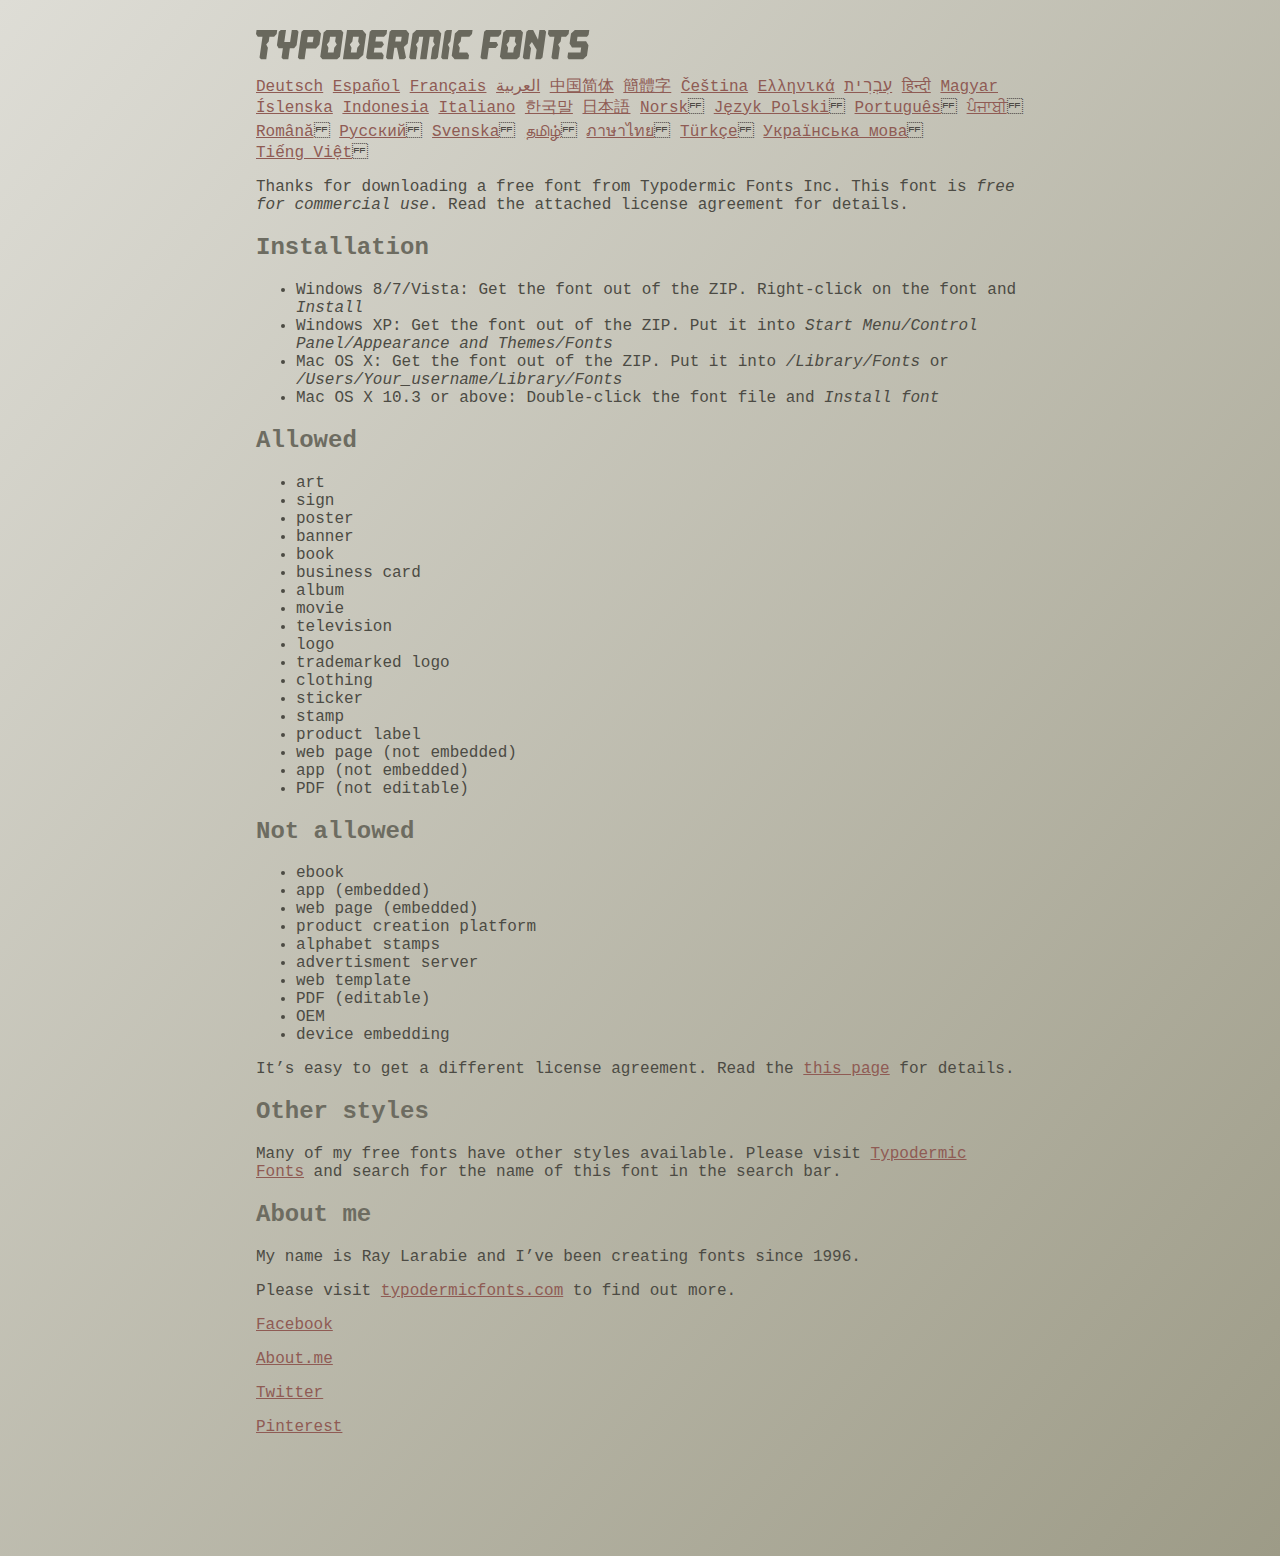
<file: Fonts/good_times/read-this.html>
<head>
<meta http-equiv="Content-Type" content="text/html; charset=utf-8">
<title>Typodermic Fonts Inc. Freeware Font instructions 2014</title>
<style type="text/css">
body {
	margin:30px 20% 120px 20%;
	padding:0px;
	font-family:Consolas, Courier, sans-serif;
	color:#4c4b44;
	background-color:#c2c1b3;

/* IE10 Consumer Preview */ 
background-image: -ms-linear-gradient(top left, #DEDDD6 0%, #9D9B87 100%);

/* Mozilla Firefox */ 
background-image: -moz-linear-gradient(top left, #DEDDD6 0%, #9D9B87 100%);

/* Opera */ 
background-image: -o-linear-gradient(top left, #DEDDD6 0%, #9D9B87 100%);

/* Webkit (Safari/Chrome 10) */ 
background-image: -webkit-gradient(linear, left top, right bottom, color-stop(0, #DEDDD6), color-stop(1, #9D9B87));

/* Webkit (Chrome 11+) */ 
background-image: -webkit-linear-gradient(top left, #DEDDD6 0%, #9D9B87 100%);

/* W3C Markup, IE10 Release Preview */ 
background-image: linear-gradient(to bottom right, #DEDDD6 0%, #9D9B87 100%);

	}
h2 {color:#6d6c61;}
a {color:#8f5b54;}
a:hover {color:#ffffff; background-color:#9a998c;}
</style>
</head>

<body>

<svg width="350px" height="30px">
	<path fill="#69685D" d="M0,4.006L0.554,0h20.674l-0.553,4.006l-2.559,2.772h-4.688l-0.682,4.816l-2.515,3.026l1.663,3.07
		l-1.62,11.594H4.987l-1.448-1.79l2.94-20.716H1.791L0,4.006z"/>
	<path fill="#69685D" d="M35.8,0h5.285l1.408,1.791l-1.876,13.343l-2.515,3.111h-4.264l-1.534,11.04h-5.286l-1.449-1.79l1.322-9.25
		h-4.263l-1.705-3.111l1.875-13.343L24.76,0h5.242l-1.706,12.064h5.799L35.8,0z"/>
	<path fill="#69685D" d="M62.09,0l2.899,3.453L63.412,14.58l-3.496,3.962h-9.805l-1.491,10.742h-5.244l-1.493-1.79l3.625-25.704
		L47.469,0H62.09z M50.965,12.362h5.797l0.81-5.583h-5.799L50.965,12.362z"/>
	<path fill="#69685D" d="M64.256,26.642l3.367-24.041L70.523,0h14.664l2.132,2.601l-3.368,24.041l-2.856,2.643H66.431L64.256,26.642
		z M73.335,11.595l-2.514,3.026l1.663,3.07l-0.683,4.816H77.6l0.68-4.816l2.516-3.07l-1.663-3.026l0.681-4.816h-5.796L73.335,11.595
		z"/>
	<path fill="#69685D" d="M86.926,29.285L91.017,0h15.518l3.581,4.307l-2.899,20.673l-4.774,4.305H86.926z M96.345,11.595
		l-2.515,3.026l1.664,3.07l-0.683,4.816h5.798l0.681-4.816l2.516-3.07l-1.663-3.026l0.681-4.816h-5.796L96.345,11.595z"/>
	<path fill="#69685D" d="M127.114,29.285h-15.473l-1.492-1.79l3.624-25.704L115.731,0h15.389l-0.554,4.006l-2.557,2.772h-7.971
		l-0.684,4.816h6.906l1.662,3.026l-2.515,3.111h-6.905l-0.683,4.775h8.057l1.791,2.771L127.114,29.285z"/>
	<path fill="#69685D" d="M150.21,0l2.898,3.453l-1.405,9.977l-3.881,3.452l2.217,10.613l-1.748,1.79h-4.944l-2.387-11.553h-2.6
		l-1.622,11.553h-5.241l-1.493-1.79l3.624-25.704L135.588,0H150.21z M145.691,6.779h-5.796l-0.683,4.816h5.799L145.691,6.779z"/>
	<path fill="#69685D" d="M159.92,29.285h-5.242l-1.492-1.79l3.41-24.042L160.432,0h21.911l2.897,3.453l-3.409,24.042l-1.876,1.79
		h-5.284l1.617-11.594l2.517-3.07l-1.662-3.026l0.681-4.816h-4.092l-3.154,22.506h-6.522l3.155-22.506h-4.134l-0.683,4.816
		l-2.515,3.026l1.663,3.07L159.92,29.285z"/>
	<path fill="#69685D" d="M191.879,29.285h-5.244l-1.492-1.79l3.624-25.704L190.728,0h5.242l-1.619,11.595l-2.516,3.026l1.663,3.07
		L191.879,29.285z"/>
	<path fill="#69685D" d="M213.018,25.279l-0.554,4.006h-13.854l-2.899-3.494l3.156-22.338L202.702,0h13.854l-0.555,4.006
		l-2.558,2.772h-8.1l-0.683,4.816l-2.515,3.026l1.663,3.07l-0.683,4.816h8.1L213.018,25.279z"/>
	<path fill="#69685D" d="M226.007,29.285l-1.492-1.79l3.624-25.704L230.1,0h15.473l-0.554,4.006l-2.557,2.772h-8.058l-0.724,5.115
		h6.818l1.664,3.07l-2.557,3.11h-6.82l-1.535,11.211H226.007z"/>
	<path fill="#69685D" d="M243.903,26.642l3.368-24.041L250.17,0h14.663l2.131,2.601l-3.367,24.041l-2.855,2.643h-14.664
		L243.903,26.642z M252.983,11.595l-2.516,3.026l1.662,3.07l-0.681,4.816h5.796l0.684-4.816l2.515-3.07l-1.664-3.026l0.684-4.816
		h-5.798L252.983,11.595z"/>
	<path fill="#69685D" d="M280.639,19.822l-4.731-7.758l-2.516,3.069l1.662,3.069l-1.533,11.082h-5.244l-1.493-1.79l3.626-25.704
		L272.37,0h4.773l4.902,9.677L283.41,0h5.285l1.407,1.791l-3.623,25.704l-1.877,1.79h-5.285L280.639,19.822z"/>
	<path fill="#69685D" d="M291.926,4.006L292.48,0h20.674l-0.554,4.006l-2.557,2.772h-4.691l-0.681,4.816l-2.516,3.026l1.664,3.07
		l-1.621,11.594h-5.285l-1.451-1.79l2.942-20.716h-4.689L291.926,4.006z"/>
	<path fill="#69685D" d="M325.168,17.478h-9.209l-2.387-3.923l1.45-10.102L318.857,0h14.452l-0.682,4.86l-1.621,1.918h-9.506
		l-0.64,4.561h9.208l2.388,3.878l-1.493,10.572l-3.836,3.494h-14.579l-1.107-1.917l0.682-4.86h12.362L325.168,17.478z"/>
</svg>

<br>

<p translate="no">

<a href="http://translate.google.com/translate?hl=en&sl=en&tl=de&u=http://typodermicfonts.com/wp-content/uploads/2014/02/read-this.html&sandbox=0&usg=ALkJrhivq6___mill12Uw6fPvMWyJxstkw">Deutsch</a>

<a href="http://translate.google.com/translate?hl=en&sl=en&tl=es&u=http://typodermicfonts.com/wp-content/uploads/2014/02/read-this.html&sandbox=0&usg=ALkJrhjAt3cpinDeMTX6Ro8UcZFqaE8K5Q">Español</a>

<a href="http://translate.google.com/translate?hl=en&sl=en&tl=fr&u=http://typodermicfonts.com/wp-content/uploads/2014/02/read-this.html&sandbox=0&usg=ALkJrhjObLPhFyyhwigF-dBoOZ3eXYdDsw">Français</a>

<a href="http://translate.google.com/translate?hl=en&sl=en&tl=ar&u=http://typodermicfonts.com/wp-content/uploads/2014/02/read-this.html&sandbox=0&usg=ALkJrhg2hs-st3zodt-AjmoeuPHfyJsTEg">العربية</a>

<a href="http://translate.google.com/translate?hl=en&sl=en&tl=zh-CN&u=http://typodermicfonts.com/wp-content/uploads/2014/02/read-this.html&sandbox=0&usg=ALkJrhiilVnjG1Ks0DN7UyRqbKExhxAT-Q">中国简体</a>

<a href="http://translate.google.com/translate?hl=en&sl=en&tl=zh-TW&u=http://typodermicfonts.com/wp-content/uploads/2014/02/read-this.html&sandbox=0&usg=ALkJrhiSCPRAYToARlHI4kxIK9eCIFKQhw">簡體字</a>

<a href="http://translate.google.com/translate?hl=en&sl=en&tl=cs&u=http://typodermicfonts.com/wp-content/uploads/2014/02/read-this.html&sandbox=0&usg=ALkJrhj3z2HOOmCXLT-ApYW2SCeBvTGvTA">Čeština</a>

<a href="http://translate.google.com/translate?hl=en&sl=en&tl=el&u=http://typodermicfonts.com/wp-content/uploads/2014/02/read-this.html&sandbox=0&usg=ALkJrhhoORG-43TvZ2NVrll3T0oyOZE0VA">Ελληνικά</a>

<a href="http://translate.google.com/translate?hl=en&sl=en&tl=iw&u=http://typodermicfonts.com/wp-content/uploads/2014/02/read-this.html&sandbox=0&usg=ALkJrhiP4kLXdDxVNuV6-9tHJ8Tbt-1xKw">עִבְרִית</a>

<a href="http://translate.google.com/translate?hl=en&sl=en&tl=hi&u=http://typodermicfonts.com/wp-content/uploads/2014/02/read-this.html&sandbox=0&usg=ALkJrhhJmUufReWrMTSaGKPPOqV7q5jpGQ">हिन्दी</a>

<a href="http://translate.google.com/translate?hl=en&sl=en&tl=hu&u=http://typodermicfonts.com/wp-content/uploads/2014/02/read-this.html&sandbox=0&usg=ALkJrhgfcL_UwP3jkr6Vvq35rkhETFuTug">Magyar</a>

<a href="http://translate.google.com/translate?hl=en&sl=en&tl=is&u=http://typodermicfonts.com/wp-content/uploads/2014/02/read-this.html&sandbox=0&usg=ALkJrhjpK9lELyRP50Vv3RNgqCJDb6d-GQ">Íslenska</a>

<a href="http://translate.google.com/translate?hl=en&sl=en&tl=id&u=http://typodermicfonts.com/wp-content/uploads/2014/02/read-this.html&sandbox=0&usg=ALkJrhiExV3gmyXBUVqcwNiGiUWQSRrgIQ">Indonesia</a>

<a href="http://translate.google.com/translate?hl=en&sl=en&tl=it&u=http://typodermicfonts.com/wp-content/uploads/2014/02/read-this.html&sandbox=0&usg=ALkJrhgMr2_uulaLYRSFz8C34rtcbN6XEg">Italiano</a>

<a href="http://translate.google.com/translate?hl=en&sl=en&tl=ko&u=http://typodermicfonts.com/wp-content/uploads/2014/02/read-this.html&sandbox=0&usg=ALkJrhhl_nNXiOMIiBERq879UXH1XYfZGw">한국말</a>

<a href="http://translate.google.com/translate?hl=en&ie=UTF8&prev=_t&sl=en&tl=ja&u=http://typodermicfonts.com/wp-content/uploads/2014/02/read-this.html&sandbox=0&usg=ALkJrhi2FvSFgSUub72-Sq2moIRAosCiLA">日本語</a>

<a href="http://translate.google.com/translate?hl=en&sl=en&tl=no&u=http://typodermicfonts.com/wp-content/uploads/2014/02/read-this.html&sandbox=0&usg=ALkJrhhnf9AGd5hfxwA04e1w-tfYPha1ww">Norsk</a>
<a href="http://translate.google.com/translate?hl=en&sl=en&tl=pl&u=http://typodermicfonts.com/wp-content/uploads/2014/02/read-this.html&sandbox=0&usg=ALkJrhjZTe5eJRrZffLe0zgqEHPrMb8pOQ">Język&nbsp;Polski</a>
<a href="http://translate.google.com/translate?hl=en&sl=en&tl=pt-BR&u=http://typodermicfonts.com/wp-content/uploads/2014/02/read-this.html&sandbox=0&usg=ALkJrhg-zp3i6AcZCv02ONjZ5YvkcCFDBw">Português</a>
<a href="http://translate.google.com/translate?hl=en&sl=en&tl=pa&u=http://typodermicfonts.com/wp-content/uploads/2014/02/read-this.html&sandbox=0&usg=ALkJrhhPEMoYvW59_DJT7y6fxgG2IMh23A">ਪੰਜਾਬੀ</a>
<a href="http://translate.google.com/translate?hl=en&sl=en&tl=ro&u=http://typodermicfonts.com/wp-content/uploads/2014/02/read-this.html&sandbox=0&usg=ALkJrhgD0R8zxuQQh-YmFpQTJdvjhAYm2A">Română</a>
<a href="http://translate.google.com/translate?hl=en&sl=en&tl=ru&u=http://typodermicfonts.com/wp-content/uploads/2014/02/read-this.html&sandbox=0&usg=ALkJrhgI6c7Pd-FCcipT4xc2NPTefj5JJg">Русский</a>
<a href="http://translate.google.com/translate?hl=en&sl=en&tl=sv&u=http://typodermicfonts.com/wp-content/uploads/2014/02/read-this.html&sandbox=0&usg=ALkJrhhA8gW_-rjCbZQ5TK46zFMB3_StEQ">Svenska</a>
<a href="http://translate.google.com/translate?hl=en&sl=en&tl=ta&u=http://typodermicfonts.com/wp-content/uploads/2014/02/read-this.html&sandbox=0&usg=ALkJrhiwxxCEPzu3pHBXP-fbTZaOzYqe3g">தமிழ்</a>
<a href="http://translate.google.com/translate?hl=en&sl=en&tl=th&u=http://typodermicfonts.com/wp-content/uploads/2014/02/read-this.html&sandbox=0&usg=ALkJrhjP1N1DRUB1M81k5mi5KnRtt5C2-Q">ภาษาไทย</a>
<a href="http://translate.google.com/translate?hl=en&sl=en&tl=tr&u=http://typodermicfonts.com/wp-content/uploads/2014/02/read-this.html&sandbox=0&usg=ALkJrhiTYbD039OWznCcGyQnMy89_v-1gA">Türkçe</a>
<a href="http://translate.google.com/translate?hl=en&sl=en&tl=uk&u=http%3A%2F%2Ftypodermicfonts.com%2Fwp-content%2Fuploads%2F2014%2F02%2Fread-this.html">Українська&nbsp;мова</a>
<a href="http://translate.google.com/translate?hl=en&sl=en&tl=vi&u=http://typodermicfonts.com/wp-content/uploads/2014/02/read-this.html&sandbox=0&usg=ALkJrhirTQPOLCZognLpxOvJQT_158y07A">Tiếng&nbsp;Việt</a>
</p>


<p>Thanks for downloading a free font from <span translate="no">Typodermic Fonts Inc.</span> This font is <em>free for commercial use</em>. Read the attached license agreement for details.</p>


<h2>Installation</h2>

<ul>
<li>Windows 8/7/Vista: Get the font out of the ZIP. Right-click on the font and <em>Install</em>
<li>Windows XP: Get the font out of the ZIP. Put it into <cite translate="no">Start Menu/Control Panel/Appearance and Themes/Fonts</cite>
<li>Mac OS X: Get the font out of the ZIP. Put it into <cite translate="no">/Library/Fonts</cite> or <cite translate="no">/Users/Your_username/Library/Fonts</cite>
<li>Mac OS X 10.3 or above: Double-click the font file and <em>Install font</em>
</ul>


<h2>Allowed</h2>

<ul>
<li>art
<li>sign
<li>poster
<li>banner
<li>book
<li>business card
<li>album
<li>movie
<li>television
<li>logo
<li>trademarked logo
<li>clothing
<li>sticker
<li>stamp
<li>product label
<li>web page (not embedded)
<li>app (not embedded)
<li>PDF (not editable)
</ul>

<h2>Not allowed</h2>

<ul>
<li>ebook
<li>app (embedded)
<li>web page (embedded)
<li>product creation platform
<li>alphabet stamps
<li>advertisment server
<li>web template
<li>PDF (editable)
<li>OEM
<li>device embedding
</ul>

<p>It&rsquo;s easy to get a different license agreement. Read the <a href="http://typodermicfonts.com/custom/">this page</a> for details.</p>

<h2>Other styles</h2>

<p>Many of my free fonts have other styles available. Please visit <a href="http://typodermicfonts.com">Typodermic Fonts</a> and search for the name of this font in the search bar.</p>


<h2>About me</h2>

<p>My name is <span translate="no">Ray Larabie</span> and I&rsquo;ve been creating fonts since 1996.</p>

<p>Please visit <a href="http://typodermicfonts.com">typodermicfonts.com</a> to find out more.</p>

<p translate="no"><a href="https://www.facebook.com/pages/Typodermic-Fonts/7153899975">Facebook</a></p>
<p translate="no"><a href="http://about.me/raylarabie/#">About.me</a></p>
<p translate="no"><p><a href="https://twitter.com/typodermic">Twitter</a></p>
<p translate="no"><p><a href="http://www.pinterest.com/plywood747/">Pinterest</a></p>

</body>
</file>
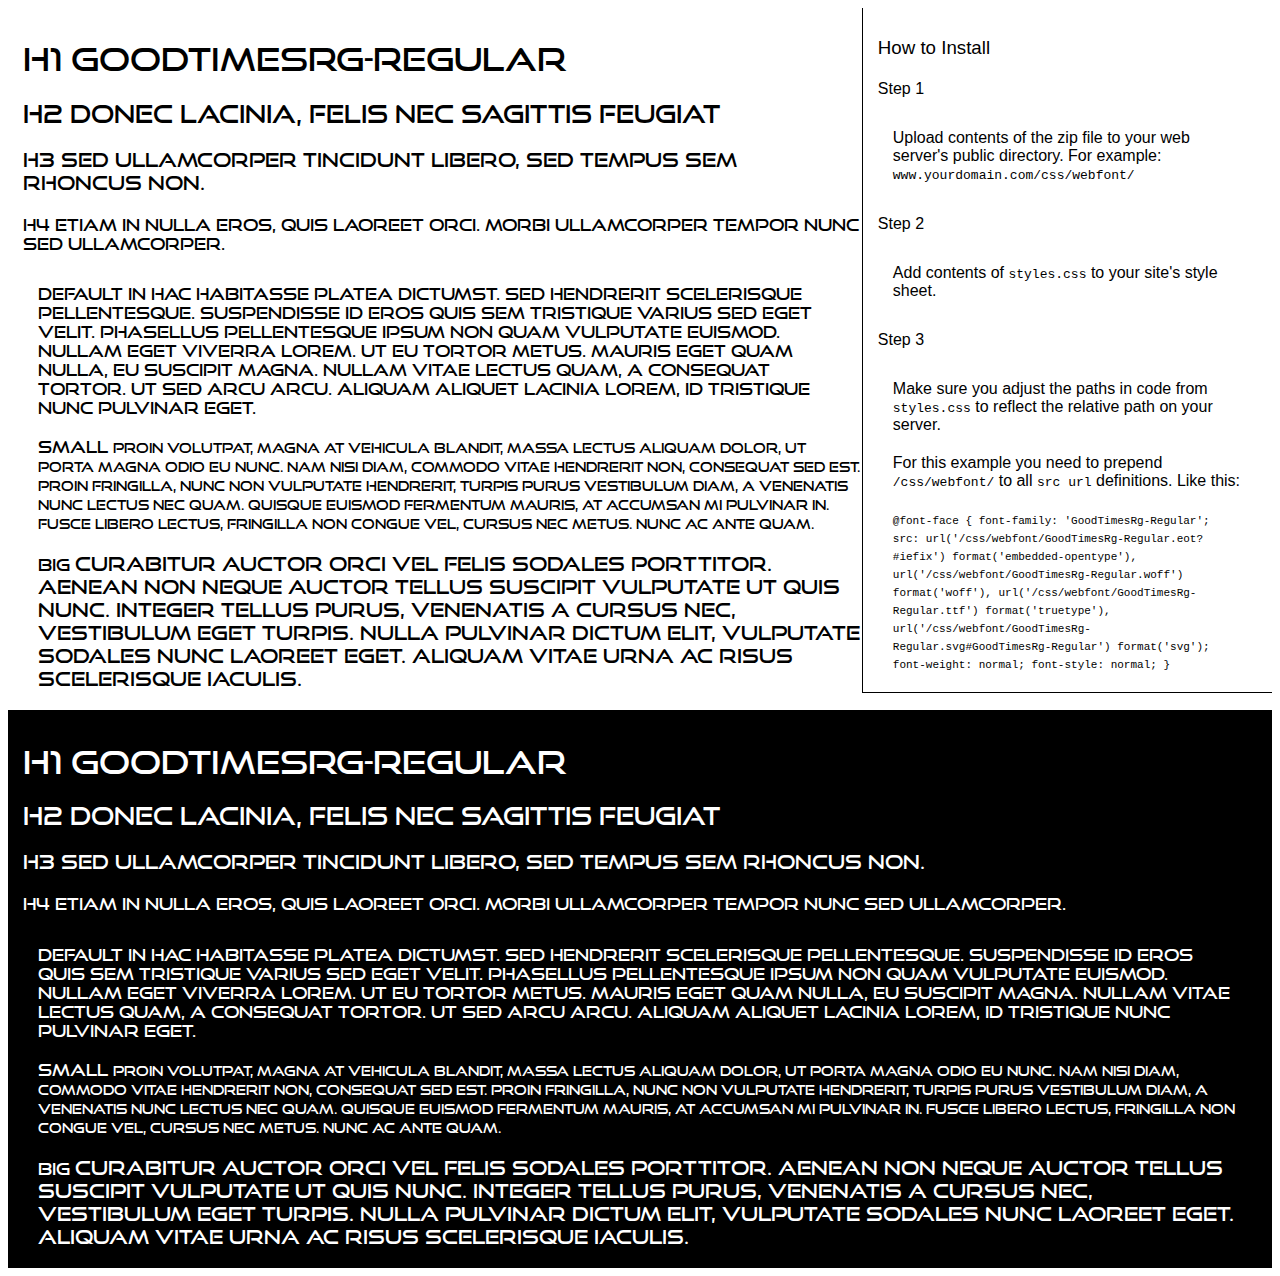
<file: Fonts/good_times/GoodTimesRg-Regular/preview.html>
<!DOCTYPE html>
<html>
<head>
<title>
GoodTimesRg-Regular
 - Web font preview
</title>
<style type='text/css'>

@font-face {
  font-family: 'GoodTimesRg-Regular';
  src: url('GoodTimesRg-Regular.eot?#iefix') format('embedded-opentype'),  url('GoodTimesRg-Regular.woff') format('woff'), url('GoodTimesRg-Regular.ttf')  format('truetype'), url('GoodTimesRg-Regular.svg#GoodTimesRg-Regular') format('svg');
  font-weight: normal;
  font-style: normal;
}

body { font-family: 'GoodTimesRg-Regular' !important; }
h1, h2, h3, h4 { font-weight: normal; }
.reg { color:black; background:white; }
.inverse { color:white; background:black; }
div { padding: 10px 15px; }
.right { background:white; width:30%; float: right; font-family: sans-serif; border: 1px solid black; border-width: 0 0 1px 1px;}
</style>
</head>
<body>
<div class='right'>
<h3>How to Install</h3>
<h4>Step 1</h4>
<div>
Upload contents of the zip file to your web server's public directory. For example:
<code>www.yourdomain.com/css/webfont/</code>
</div>
<h4>Step 2</h4>
<div>
Add contents of
<code>styles.css</code>
to your site's style sheet.
</div>
<h4>Step 3</h4>
<div>
Make sure you adjust the paths in code from
<code>styles.css</code>
to reflect the relative path on your server.
</div>
<div>
For this example you need to prepend
<code>/css/webfont/</code>
to all
<code>src url</code>
definitions. Like this:
</div>
<div>
<code style='font-size:11px;'>@font-face {
  font-family: 'GoodTimesRg-Regular';
  src: url('/css/webfont/GoodTimesRg-Regular.eot?#iefix') format('embedded-opentype'),  url('/css/webfont/GoodTimesRg-Regular.woff') format('woff'), url('/css/webfont/GoodTimesRg-Regular.ttf')  format('truetype'), url('/css/webfont/GoodTimesRg-Regular.svg#GoodTimesRg-Regular') format('svg');
  font-weight: normal;
  font-style: normal;
}</code>
</div>
</div>
<div class='reg'>
<h1>
H1
GoodTimesRg-Regular
</h1>
<h2>
H2
Donec lacinia, felis nec sagittis feugiat
</h2>
<h3>
H3
Sed ullamcorper tincidunt libero, sed tempus sem rhoncus non.
</h3>
<h4>
H4
Etiam in nulla eros, quis laoreet orci. Morbi ullamcorper tempor nunc sed ullamcorper.
</h4>
<div>
DEFAULT
In hac habitasse platea dictumst. Sed hendrerit scelerisque pellentesque. Suspendisse id eros quis sem tristique varius sed eget velit. Phasellus pellentesque ipsum non quam vulputate euismod. Nullam eget viverra lorem. Ut eu tortor metus. Mauris eget quam nulla, eu suscipit magna. Nullam vitae lectus quam, a consequat tortor. Ut sed arcu arcu. Aliquam aliquet lacinia lorem, id tristique nunc pulvinar eget.
</div>
<div>
SMALL
<small>
Proin volutpat, magna at vehicula blandit, massa lectus aliquam dolor, ut porta magna odio eu nunc. Nam nisi diam, commodo vitae hendrerit non, consequat sed est. Proin fringilla, nunc non vulputate hendrerit, turpis purus vestibulum diam, a venenatis nunc lectus nec quam. Quisque euismod fermentum mauris, at accumsan mi pulvinar in. Fusce libero lectus, fringilla non congue vel, cursus nec metus. Nunc ac ante quam.
</small>
</div>
<div>
BIG
<big>
Curabitur auctor orci vel felis sodales porttitor. Aenean non neque auctor tellus suscipit vulputate ut quis nunc. Integer tellus purus, venenatis a cursus nec, vestibulum eget turpis. Nulla pulvinar dictum elit, vulputate sodales nunc laoreet eget. Aliquam vitae urna ac risus scelerisque iaculis.
</big>
</div>

</div>
<div class='inverse'>
<h1>
H1
GoodTimesRg-Regular
</h1>
<h2>
H2
Donec lacinia, felis nec sagittis feugiat
</h2>
<h3>
H3
Sed ullamcorper tincidunt libero, sed tempus sem rhoncus non.
</h3>
<h4>
H4
Etiam in nulla eros, quis laoreet orci. Morbi ullamcorper tempor nunc sed ullamcorper.
</h4>
<div>
DEFAULT
In hac habitasse platea dictumst. Sed hendrerit scelerisque pellentesque. Suspendisse id eros quis sem tristique varius sed eget velit. Phasellus pellentesque ipsum non quam vulputate euismod. Nullam eget viverra lorem. Ut eu tortor metus. Mauris eget quam nulla, eu suscipit magna. Nullam vitae lectus quam, a consequat tortor. Ut sed arcu arcu. Aliquam aliquet lacinia lorem, id tristique nunc pulvinar eget.
</div>
<div>
SMALL
<small>
Proin volutpat, magna at vehicula blandit, massa lectus aliquam dolor, ut porta magna odio eu nunc. Nam nisi diam, commodo vitae hendrerit non, consequat sed est. Proin fringilla, nunc non vulputate hendrerit, turpis purus vestibulum diam, a venenatis nunc lectus nec quam. Quisque euismod fermentum mauris, at accumsan mi pulvinar in. Fusce libero lectus, fringilla non congue vel, cursus nec metus. Nunc ac ante quam.
</small>
</div>
<div>
BIG
<big>
Curabitur auctor orci vel felis sodales porttitor. Aenean non neque auctor tellus suscipit vulputate ut quis nunc. Integer tellus purus, venenatis a cursus nec, vestibulum eget turpis. Nulla pulvinar dictum elit, vulputate sodales nunc laoreet eget. Aliquam vitae urna ac risus scelerisque iaculis.
</big>
</div>

</div>
</body>
</html>
</file>
<file: css/custom.css>
*{
    box-sizing: border-box;
}
body{
    margin: 0;
    padding: 0;
    overflow-x: hidden;
}
a:hover{text-decoration: none;}
.pt-20{padding-top: 20px;}
.pl-15{padding-left:15px;}
.pb-30{padding-bottom: 30px;}
.pb-20{padding-bottom: 20px;}
.py-20{padding: 20px 0px;}
.py-10{padding: 10px 0px;}
.py-30{padding: 30px 0px;}
.mt-17{margin-top:17px;}
.mt-30{margin-bottom: 30px;}
.my-20{margin: 20px 0px;}
.bg-transparent{background-color: transparent;}
.bg-black{background-color: black;}
.bg-startShopping{background-color: #171717;}
.bg-reviews{background-color: #262626;}
.bg-gray{background-color: #fff;}
.bg-gray1{background-color: #3c3b3b;}
.bg-offwhite{background-color:  #f1f1f1;}
.bg-chkbox-gray{background-color:#ededed;}
.bg-red{background-color: #e7302a;}
.bg-bike-cards{background-color: #b3100b;}
.bg-newsletter{background-color: #cc0d07;}
.wrapper{max-width: 960px;}

.nav-pills .nav-link.active, .nav-pills .show>.nav-link {
    background-color: #ed3e39;
}
.nav-pills .nav-link {
    border-radius: 0px;
}
.nav-pills .nav-link:last-child{
    border: 2px solid #bc1e18;
    border-style: inset;
}

button.subs-btn1 {
    position: absolute;
    top: 0;
    right: 5px;
    border: 1px solid #101010;
    outline: none;
    margin-top: 3px;
    border-radius: 20px;
    padding: 2px 10px;
    background-image: linear-gradient(#262626, #010101);
}

.bike-categories{
    box-shadow: 1px 0px 4px 1px rgb(0, 0, 0, 0.40);
}

.text-gray1{color: #b9b9b9;}
.text-gray2{color: #d7d7d7;}
.text-gray3{color:#333333;}
.text-gray4{color: #999999;}
.text-gray5{color: #666666;}
.text-gray6{color: #818181;}
.text-ccc{color: #ccc;}
.text-red{color: #e7302a;}
.text-redGoodTimes{color: #c30e08;}
.text-black{color: #000;}
.button-bg{background-color: #353535;}

.img-banners{
    position: relative;
}
.lower-border {
    position: absolute;
    width: 97.5%;
    background-color: #000;
    bottom: 0;
    opacity: .7;
    color: #fff;
}
.bike-card1{
    box-shadow: inset 0px 0px 50px rgba(0, 0, 0, .15);
}
.font-lato-F-14{
    font-family: 'Lato', sans-serif;
    font-size: 14px;
}
.font-lato-F-13{
    font-family: 'Lato', sans-serif;
    font-size: 13px;
}
.font-lato-F-12{
    font-family: 'Lato', sans-serif;
    font-size: 12px;
}
.font-lato-F-15{
    font-family: 'Lato', sans-serif;
    font-size: 15px;
}
.font-lato-F-16{
    font-family: 'Lato', sans-serif;
    font-size: 16px;
}
.font-lato-F-18{
    font-family: 'Lato', sans-serif;
    font-size: 18px;
}
.font-lato-F-20{
    font-family: 'Lato', sans-serif;
    font-size: 20px;
}
.font-lato-F-22{
    font-family: 'Lato', sans-serif;
    font-size: 22px;
}
.font-lato-F-30{
    font-family: 'Lato', sans-serif;
    font-size: 30px;
}

.font-GoodtimesRg-f-22{
    font-family: 'GoodTimesRg-Regular';
    font-size: 22px;
}
.font-GoodtimesRg-f-24{
    font-family: 'GoodTimesRg-Regular';
    font-size: 24.14px;
}
.font-GoodtimesRg-f-20{
    font-family: 'GoodTimesRg-Regular';
    font-size: 20px;
}
.font-GoodtimesRg-f-11{
    font-family: 'GoodTimesRg-Regular';
    font-size: 11.21px;
}



.bg{
    background: url('../images/background.png');
    background-size: cover;
    position: relative;
    background-repeat: no-repeat;
}

.custom-input-group{
    border: 2px solid #ccc;
    padding: 1px;
    border-radius: 5px;
}
.form-control:focus{
    box-shadow: none;
}
.btn-outline-secondary:focus{
    box-shadow: none;
}
.btn-outline-secondary:hover {
    color: #fff;
    background-color: #e7302a;
    border-color: #6c757d;
}
.chkdiv{
    border: 1px solid rgba(0, 0, 0, .15);
    
}
/* --------------------------------------custom checkbox code starts here------------------------------------------ */

.checkbox-custom {
    position: relative;
    border-right: 1px solid #c4c4c4;
    opacity: .8;
}

.checkbox-custom:last-child{
    border-right: none;
}

  
  .checkbox-custom input[type=checkbox] {
    display: none;
  }
  
  .checkbox-custom input[type=checkbox]~b {
    cursor: pointer;
    outline: 0;
    position: relative;
    display: inline-block;
    margin-right: 5px;
    background-color: #ffffff;
    border: 2px solid #e7302a;
    width: 18px;
    height: 18px;
    vertical-align: middle;
    line-height: 1;
    text-align: center;
    font-size: 20px;
    color: #e7302a;
    border-radius: 3px;
  }
  
  .checkbox-custom input[type=checkbox]:checked~b:after{
    content: url('../images/check-arow.png');
    position: absolute;
    top: -5;
    left: 0;
    height: 20px;
    z-index: 1;
  }

/* ------------------------------------------------custom checkbox code ends here----------------------------------- */

.bike-cards .btn-outline-secondary {
    color: #fff;
}

.bike-cards .btn{
    background-color: #000;
    font-family: 'Lato', sans-serif;
    font-size: 15px;
    font-weight: bold;
}

.custom-btn.btn-secondary{
    border: 1px solid #fff;
}
.custom-btn.btn-secondary:hover {
    color: #000;
    border-color: #000;
    background-color: #fff;
}
.btn-group-lg>.btn, .btn-lg {
    border-radius: .3rem;
}

.dirt-bike-cart{
    position: relative;
}
.btn-custom-1 {
    position: absolute;
    bottom: 10;
    right: 10;
    background-color: #000;
    color: #fff;
    outline: none;
    border: none;
    opacity: 0.70;
    text-transform: uppercase;
    padding: 5px 15px;
    border-radius: 20px;
}

.product-nav a{padding: 0 0 0 12px;}
.cards{
    width: 208px;
    text-align: center;
    background-color: #fff;
    border: 1px solid #ccc;
    border-radius: .3rem;
    box-shadow:inset 0px 0px 15px #000000;  /*inner shadow */
    text-shadow: outset 0px 0px 4px rgba(0, 0, 0, 0.60);
}
.cards-btn{
    background-color: #e7302a;
    color: #fff;
    border: 1px solid #bc1e18;
    outline: none;
    text-transform: capitalize;
    border-radius: 5px;
    position: absolute;
    bottom: -13;
    text-shadow: 1px 0px 0px  rgba(255, 255, 255, 0.5);
}
.cards-btn:hover{
    background-color: #474747;
    color: #fff;
    border: 1px solid #101010;
    background-image: linear-gradient(#535353 , #353535);
    
}
.brands-logo {
    border: 1px dashed;
    border-color: #c4c4c4;
}
.col-1{padding: 0px;}

input#name, input#email, textarea#questions{
    border:1px solid rgba(212, 212, 212, 1);
    background-image: linear-gradient(#fff, #f0f0f0);
    border-radius: 3px;
}

.cards-btn-answer{
    background-color: #e7302a;
    color: #fff;
    border: 1px solid #bc1e18;
    outline: none;
    text-transform: capitalize;
    border-radius: 5px;
    text-shadow: 1px 0px 0px  rgba(255, 255, 255, 0.5);
}

.review-pen {
    vertical-align: text-bottom;
    padding-right: 3px;
}


input.w-100.subs-input {
    position: relative;
    border-radius: 20px;
    border: 1px solid #dedede;
    outline: none;
    padding: 5px 15px;
}
button.subs-btn {
    position: absolute;
    top: 0;
    right: 20px;
    border: 1px solid #101010;
    outline: none;
    margin-top: 3px;
    border-radius: 20px;
    padding: 2px 10px;
    background-image: linear-gradient(#262626, #010101);
}

.email-logo {
    position: relative;
    z-index: 1;
    top: 65px;
}
.col.bg-newsletter.border.border-white {
    border-radius: 30px 0px 0px 30px;
}


.newsletter.d-none.d-lg-block {
    margin-top: -80px;
}
</file>
<file: Fonts/good_times/GoodTimesRg-Regular/styles.css>
@font-face {
  font-family: 'GoodTimesRg-Regular';
  src: url('GoodTimesRg-Regular.eot?#iefix') format('embedded-opentype'),  url('GoodTimesRg-Regular.woff') format('woff'), url('GoodTimesRg-Regular.ttf')  format('truetype'), url('GoodTimesRg-Regular.svg#GoodTimesRg-Regular') format('svg');
  font-weight: normal;
  font-style: normal;
}
</file>
